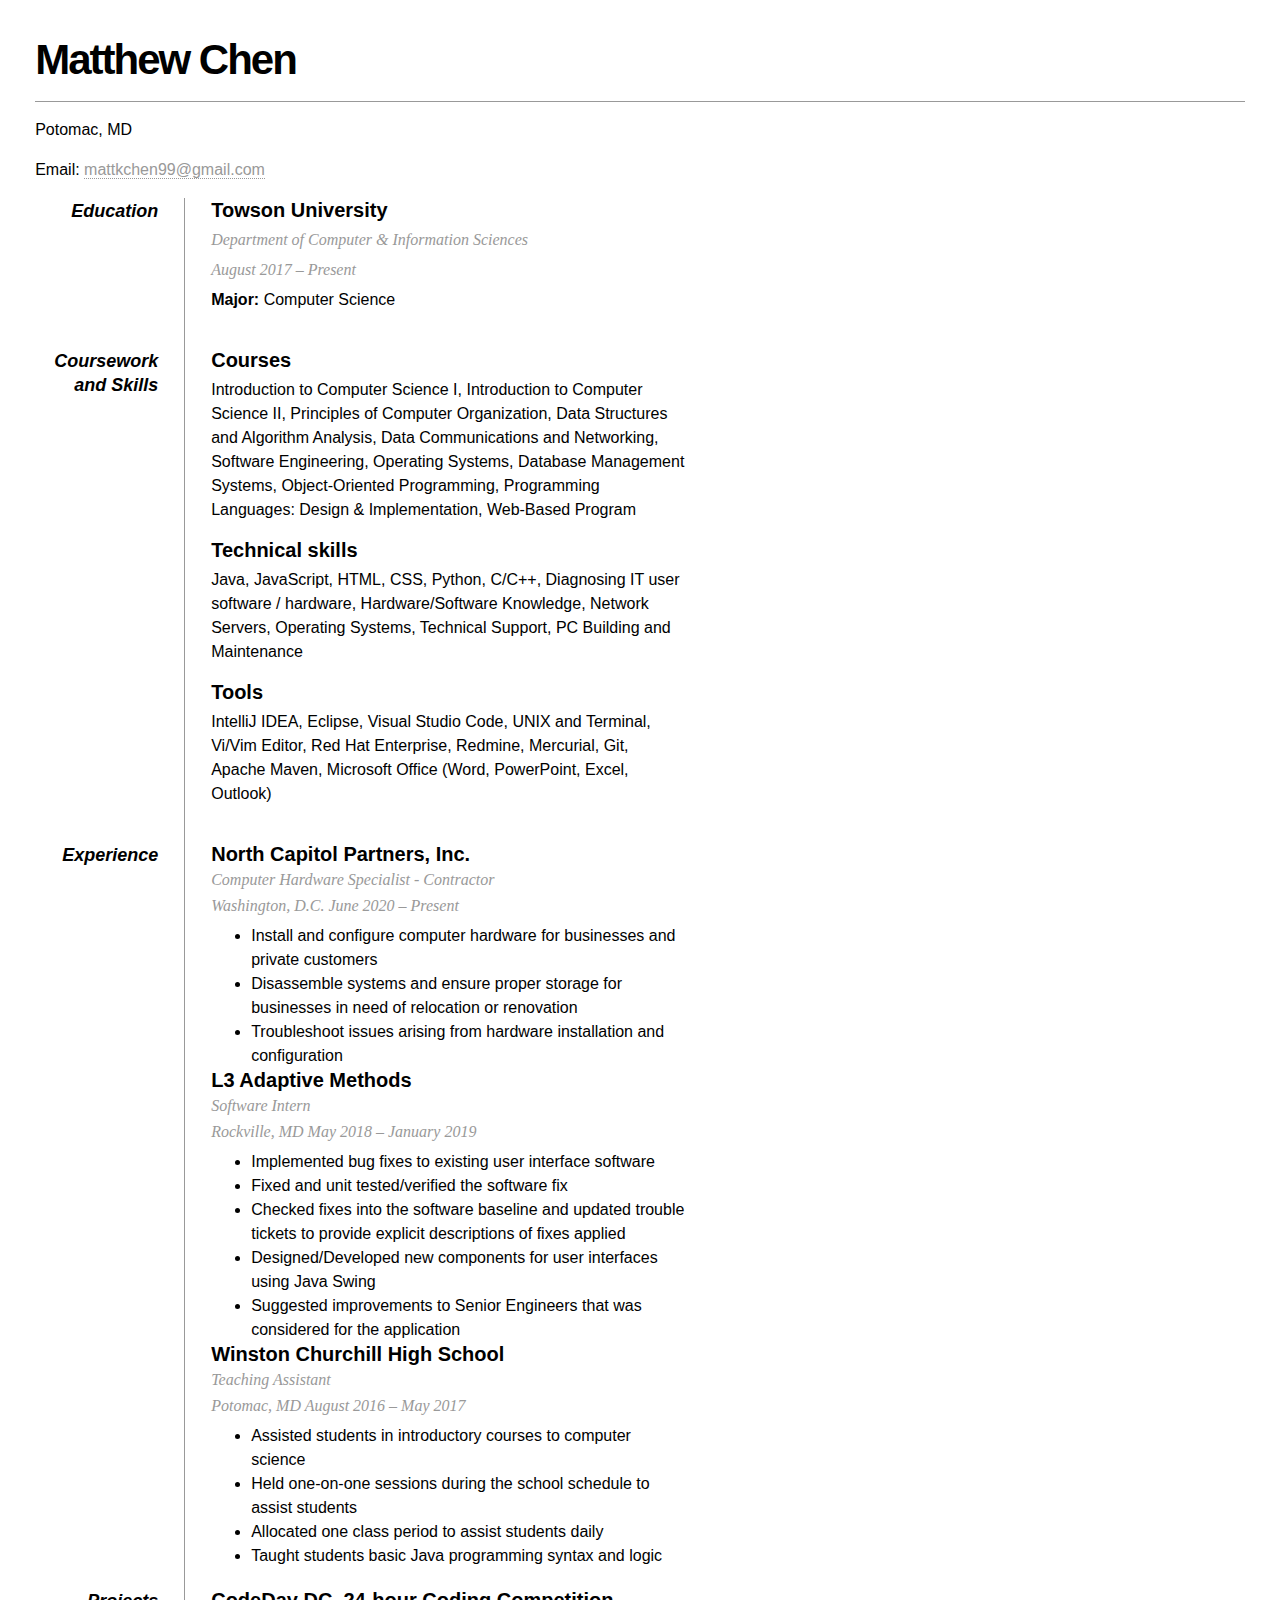
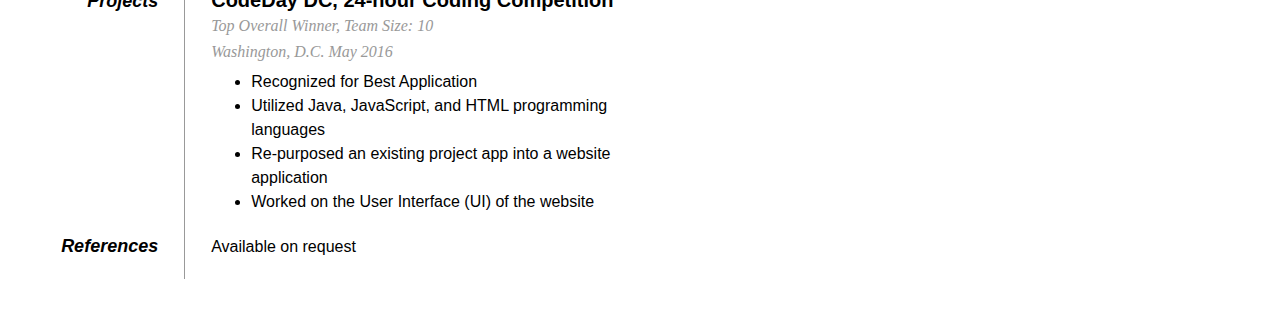
<file: index.html>
<!DOCTYPE html>
<html lang="en">

<head>
    <meta charset="UTF-8" />
    <meta http-equiv="X-UA-Compatible" content="IE=edge" />
    <meta name="viewport" content="width=device-width, initial-scale=1.0" />
    <link rel="stylesheet" href="style.css" />
    <title>Matthew Chen Resume</title>
</head>
<div id="resume">
    <h1>Matthew Chen</h1>
    <p>Potomac, MD
    <p>Email: <a href="mailto:mattkchen99@gmail.com">mattkchen99@gmail.com</a>
    <dl>
        <dt>Education
        <dd>
            <h2>Towson University</h2>
            <h2><span>Department of Computer & Information Sciences</span></h2>
            <h2><span>August 2017 – Present
                </span></h2>
            <p><strong>Major:</strong> Computer Science<br />
    </dl>
    <dl>
        <dt>Coursework and Skills
        <dd>
            <h2>Courses</h2>
            <p>Introduction to Computer Science I, Introduction to Computer Science II, Principles of Computer
                Organization,
                Data Structures and Algorithm Analysis, Data Communications and Networking, Software Engineering,
                Operating
                Systems, Database Management Systems, Object-Oriented Programming, Programming Languages: Design &
                Implementation, Web-Based Program</p>
            <h2>Technical skills</h2>
            <p>Java, JavaScript, HTML, CSS, Python, C/C++, Diagnosing IT user software / hardware,
                Hardware/Software Knowledge, Network Servers, Operating Systems, Technical Support, PC Building and
                Maintenance</p>
            <h2>Tools</h2>
            <p>IntelliJ IDEA, Eclipse, Visual Studio Code, UNIX and Terminal, Vi/Vim Editor, Red Hat Enterprise,
                Redmine,
                Mercurial, Git, Apache Maven, Microsoft Office (Word, PowerPoint, Excel, Outlook)</p>
    </dl>
    <dl>
        <dt>Experience
        <dd>
            <h2>North Capitol Partners, Inc.<span>Computer Hardware Specialist - Contractor</span><span>Washington, D.C.
                    June 2020 – Present</span></h2>
            <ul>
                <li>Install and configure computer hardware for businesses and private customers
                <li>Disassemble systems and ensure proper storage for businesses in need of relocation or renovation
                <li>Troubleshoot issues arising from hardware installation and configuration
            </ul>
            <h2>L3 Adaptive Methods<span>Software Intern</span><span>Rockville, MD May 2018 – January 2019</span></h2>
            <ul>
                <li>Implemented bug fixes to existing user interface software
                <li>Fixed and unit tested/verified the software fix
                <li>Checked fixes into the software baseline and updated trouble tickets to provide explicit
                    descriptions of
                    fixes applied
                <li>Designed/Developed new components for user interfaces using Java Swing
                <li>Suggested improvements to Senior Engineers that was considered for the application
            </ul>
            <h2>Winston Churchill High School<span>Teaching Assistant</span><span>Potomac, MD August 2016 – May
                    2017</span></h2>
            <ul>
                <li>Assisted students in introductory courses to computer science
                <li>Held one-on-one sessions during the school schedule to assist students
                <li>Allocated one class period to assist students daily
                <li>Taught students basic Java programming syntax and logic
            </ul>
        </dd>
    </dl>
    <dl>
        <dt>Projects
        <dd>
            <h2>CodeDay DC, 24-hour Coding Competition<span>Top Overall Winner, Team Size: 10</span><span>Washington,
                    D.C. May 2016</span></h2>
            <ul>
                <li>Recognized for Best Application
                <li>Utilized Java, JavaScript, and HTML programming languages
                <li>Re-purposed an existing project app into a website application
                <li>Worked on the User Interface (UI) of the website
            </ul>
        </dd>
    </dl>
    <dl>
        <dt>References
        <dd>Available on request
    </dl>
</div>
</file>
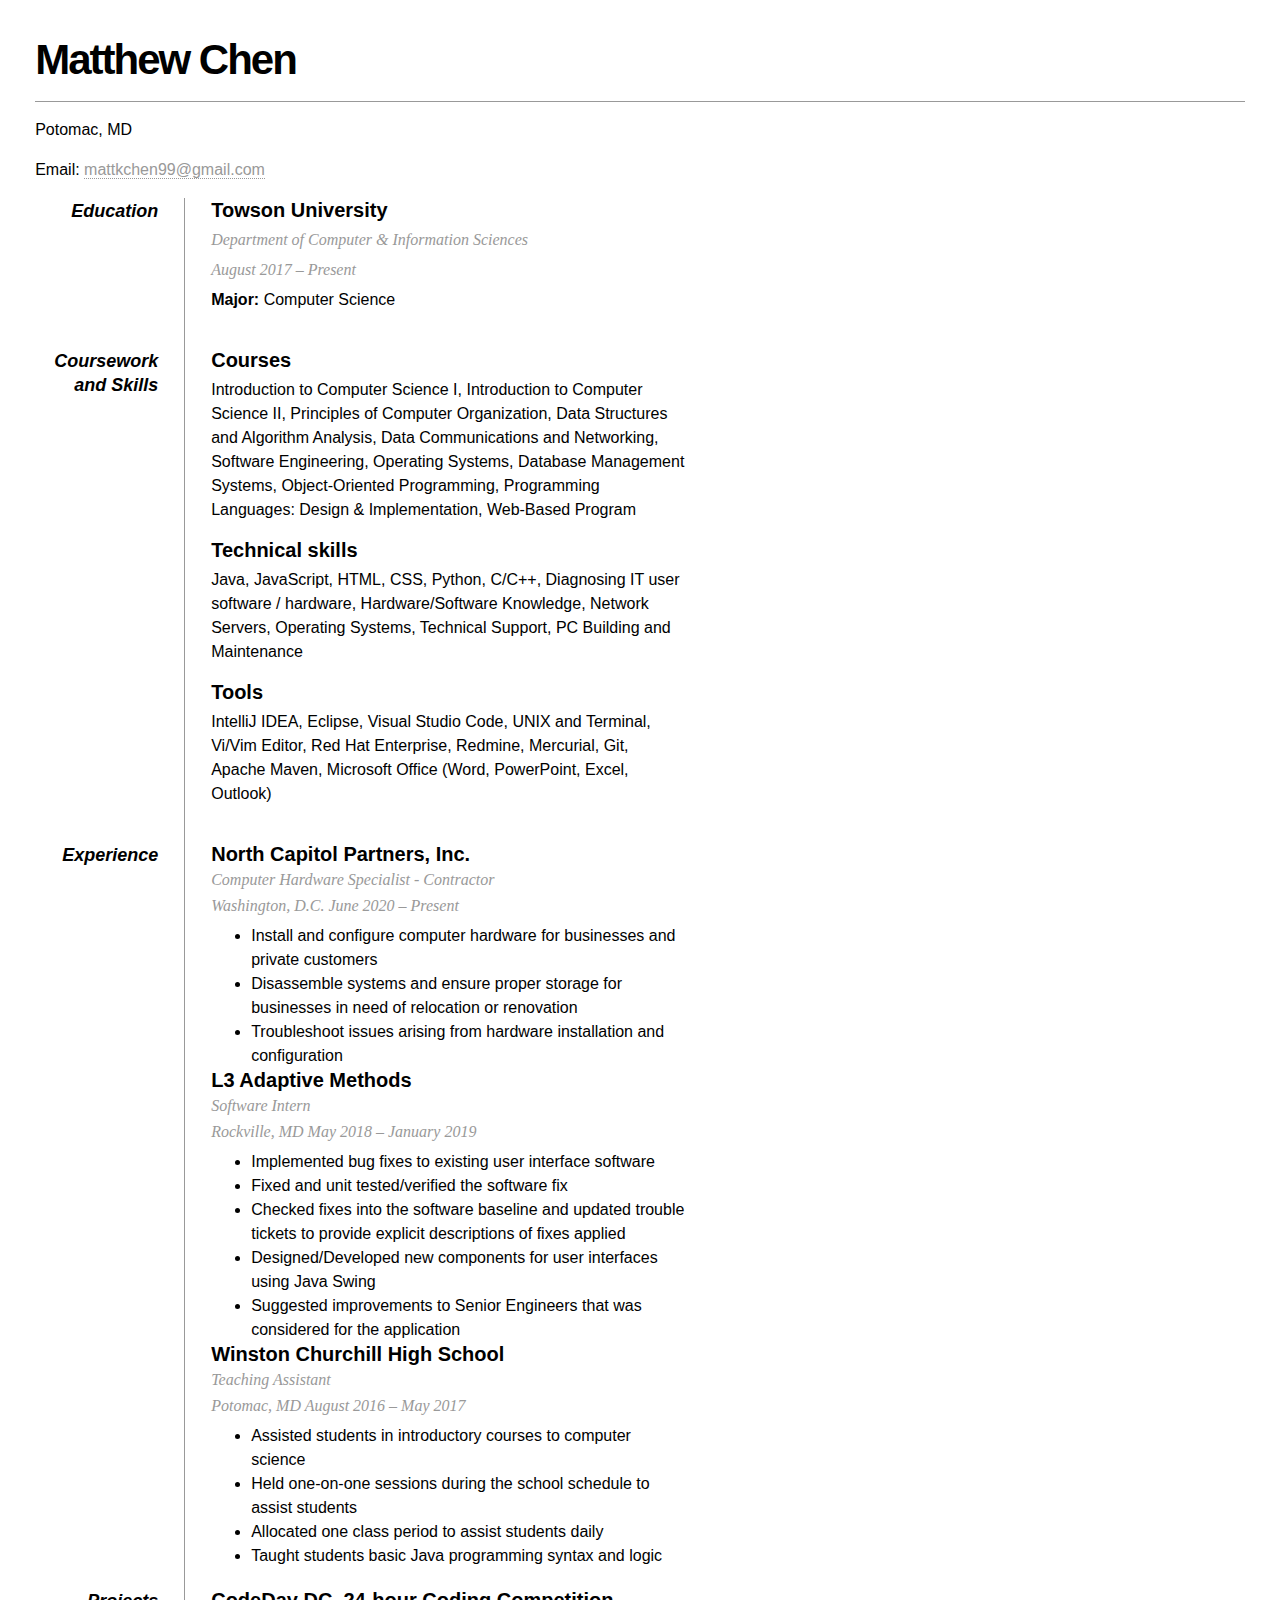
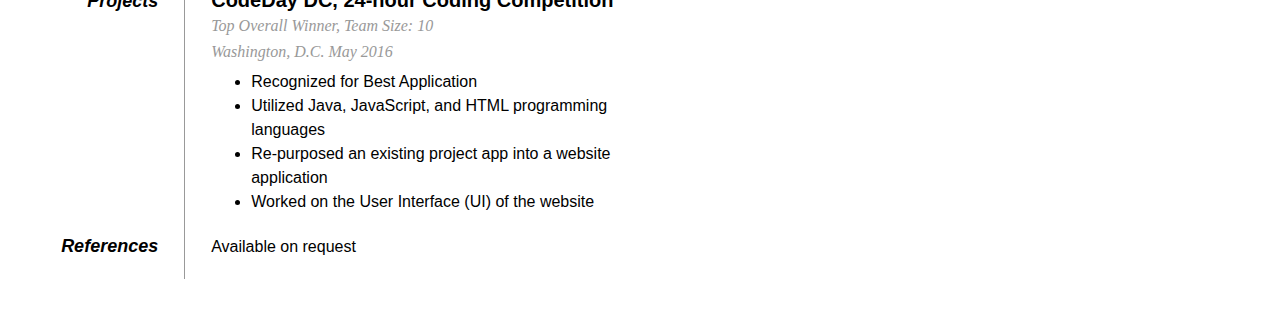
<file: resume.html>
<!DOCTYPE html>
<html lang="en">

<head>
    <meta charset="UTF-8" />
    <meta http-equiv="X-UA-Compatible" content="IE=edge" />
    <meta name="viewport" content="width=device-width, initial-scale=1.0" />
    <link rel="stylesheet" href="style.css" />
    <title>Matthew Chen Resume</title>
</head>
<div id="resume">
    <h1>Matthew Chen</h1>
    <p>Potomac, MD
    <p>Email: <a href="mailto:mattkchen99@gmail.com">mattkchen99@gmail.com</a>
    <dl>
        <dt>Education
        <dd>
            <h2>Towson University</h2>
            <h2><span>Department of Computer & Information Sciences</span></h2>
            <h2><span>August 2017 – Present
                </span></h2>
            <p><strong>Major:</strong> Computer Science<br />
    </dl>
    <dl>
        <dt>Coursework and Skills
        <dd>
            <h2>Courses</h2>
            <p>Introduction to Computer Science I, Introduction to Computer Science II, Principles of Computer
                Organization,
                Data Structures and Algorithm Analysis, Data Communications and Networking, Software Engineering,
                Operating
                Systems, Database Management Systems, Object-Oriented Programming, Programming Languages: Design &
                Implementation, Web-Based Program</p>
            <h2>Technical skills</h2>
            <p>Java, JavaScript, HTML, CSS, Python, C/C++, Diagnosing IT user software / hardware,
                Hardware/Software Knowledge, Network Servers, Operating Systems, Technical Support, PC Building and
                Maintenance</p>
            <h2>Tools</h2>
            <p>IntelliJ IDEA, Eclipse, Visual Studio Code, UNIX and Terminal, Vi/Vim Editor, Red Hat Enterprise,
                Redmine,
                Mercurial, Git, Apache Maven, Microsoft Office (Word, PowerPoint, Excel, Outlook)</p>
    </dl>
    <dl>
        <dt>Experience
        <dd>
            <h2>North Capitol Partners, Inc.<span>Computer Hardware Specialist - Contractor</span><span>Washington, D.C.
                    June 2020 – Present</span></h2>
            <ul>
                <li>Install and configure computer hardware for businesses and private customers
                <li>Disassemble systems and ensure proper storage for businesses in need of relocation or renovation
                <li>Troubleshoot issues arising from hardware installation and configuration
            </ul>
            <h2>L3 Adaptive Methods<span>Software Intern</span><span>Rockville, MD May 2018 – January 2019</span></h2>
            <ul>
                <li>Implemented bug fixes to existing user interface software
                <li>Fixed and unit tested/verified the software fix
                <li>Checked fixes into the software baseline and updated trouble tickets to provide explicit
                    descriptions of
                    fixes applied
                <li>Designed/Developed new components for user interfaces using Java Swing
                <li>Suggested improvements to Senior Engineers that was considered for the application
            </ul>
            <h2>Winston Churchill High School<span>Teaching Assistant</span><span>Potomac, MD August 2016 – May
                    2017</span></h2>
            <ul>
                <li>Assisted students in introductory courses to computer science
                <li>Held one-on-one sessions during the school schedule to assist students
                <li>Allocated one class period to assist students daily
                <li>Taught students basic Java programming syntax and logic
            </ul>
        </dd>
    </dl>
    <dl>
        <dt>Projects
        <dd>
            <h2>CodeDay DC, 24-hour Coding Competition<span>Top Overall Winner, Team Size: 10</span><span>Washington,
                    D.C. May 2016</span></h2>
            <ul>
                <li>Recognized for Best Application
                <li>Utilized Java, JavaScript, and HTML programming languages
                <li>Re-purposed an existing project app into a website application
                <li>Worked on the User Interface (UI) of the website
            </ul>
        </dd>
    </dl>
    <dl>
        <dt>References
        <dd>Available on request
    </dl>
</div>
</file>
<file: style.css>
* {
  box-sizing: border-box
}

html {
  background: url(//css-tricks.com/examples/OnePageResume/images/noise.jpg)
}

body {
  margin: 2.2rem
}

div#resume {
  min-width: 310px;
  font: 16px Helvetica, Avernir, sans-serif;
  line-height: 24px;
  color: #000
}

div#resume h1 {
  margin: 0 0 16px 0;
  padding: 0 0 16px 0;
  font-size: 42px;
  font-weight: bold;
  letter-spacing: -2px;
  border-bottom: 1px solid #999;
  line-height: 50px
}

div#resume h2 {
  font-size: 20px;
  margin: 0 0 6px 0;
  position: relative
}

div#resume h2 span {
  position: absolute;
  bottom: 0;
  right: 0;
  font-style: italic;
  font-family: Georgia, serif;
  font-size: 16px;
  color: #999;
  font-weight: normal
}

div#resume p {
  margin: 0 0 16px 0
}

div#resume a {
  color: #999;
  text-decoration: none;
  border-bottom: 1px dotted #999
}

div#resume a:hover {
  border-bottom-style: solid;
  color: #000
}

div#resume dt {
  font-style: italic;
  font-weight: bold;
  font-size: 18px;
  text-align: right;
  padding: 0 26px 0 0;
  width: 150px;
  border-right: 1px solid #999
}

div#resume dl {
  display: table-row
}

div#resume dl dt,
div#resume dl dd {
  display: table-cell;
  padding-bottom: 20px
}

div#resume dl dd {
  width: 500px;
  padding-left: 26px
}

@media screen {
  div#resume h2 span {
    position: static;
    display: block;
    margin-top: 2px;
  }
}

@media screen and (max-width: 550px) {
  body {
    margin: 1rem;
  }
}

@media screen and (max-width: 400px) {
  div#resume dl dt {
    border-right: none;
    border-bottom: 1px solid #999;
  }

  div#resume dl,
  div#resume dl dd,
  div#resume dl dt {
    display: block;
    padding-left: 0;
    margin-left: 0;
    padding-bottom: 0;
    text-align: left;
    width: 100%;
  }

  div#resume dl dd {
    margin-top: 6px;
  }

  div#resume h2 {
    font-style: normal;
    font-weight: 400;
    font-size: 18px;
  }

  div#resume dt {
    font-size: 20px;
  }

  h1 {
    font-size: 36px;
    margin-right: 0;
    line-height: 0;
  }
}

@media screen and (max-width: 320px) {
  body {
    margin: 0;
  }

  div#resume {
    width: 320px;
    padding: 12px;
    overflow: hidden;
  }

  p,
  li {
    margin-right: 20px;
  }
}
</file>
